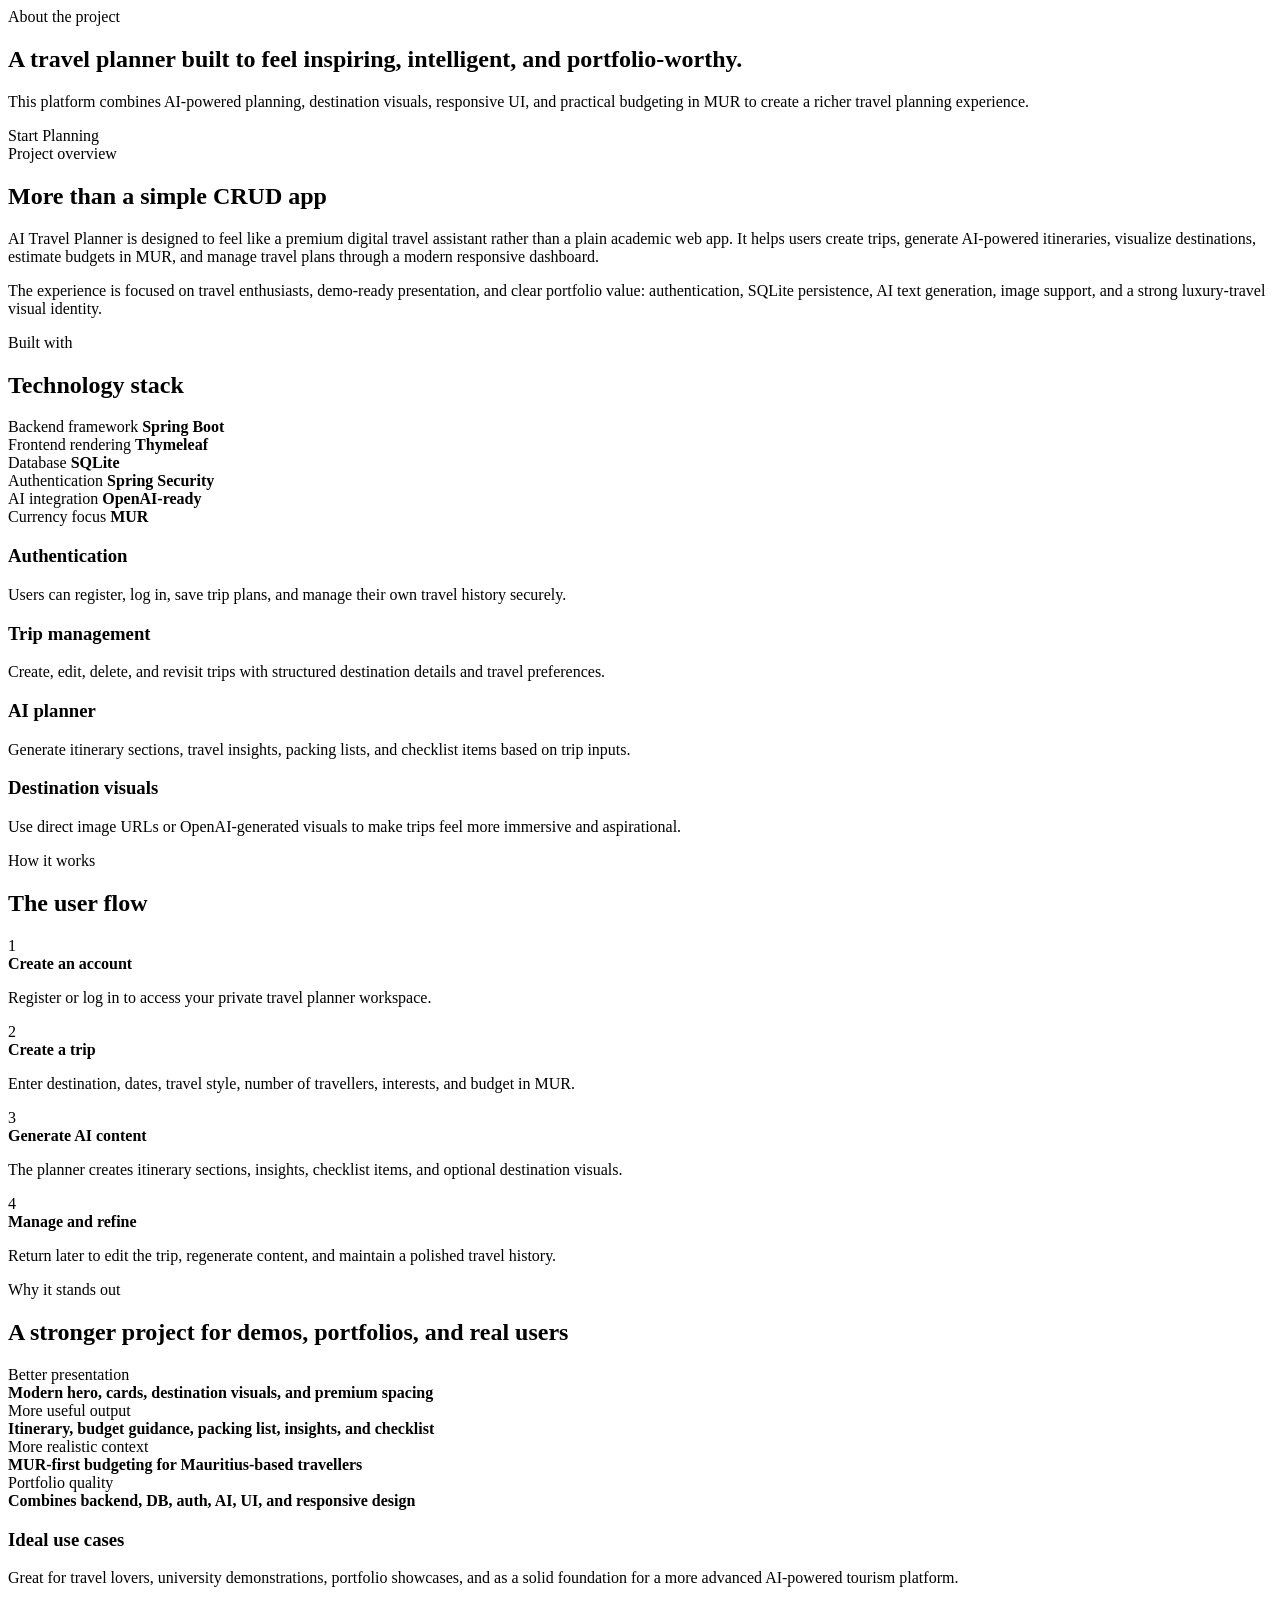
<file: src/main/resources/templates/about.html>
<!DOCTYPE html>
<html xmlns:th="http://www.thymeleaf.org"
      th:replace="~{fragments/layout :: layout('About', ~{::content})}">
<div th:fragment="content">

    <section class="page-top-shell">
        <div class="container-xl py-4 py-lg-5">
            <div class="page-top-panel">
                <div class="row align-items-center g-4">
                    <div class="col-lg-8">
                        <span class="hero-badge dark-badge">About the project</span>
                        <h1 class="page-title text-white mt-3">A travel planner built to feel inspiring, intelligent, and portfolio-worthy.</h1>
                        <p class="page-subtitle text-white-50">
                            This platform combines AI-powered planning, destination visuals, responsive UI,
                            and practical budgeting in MUR to create a richer travel planning experience.
                        </p>
                    </div>
                    <div class="col-lg-4 text-lg-end">
                        <a class="btn btn-gradient btn-lg" th:href="@{/register}">
                            <i class="bi bi-stars me-2"></i>Start Planning
                        </a>
                    </div>
                </div>
            </div>
        </div>
    </section>

    <section class="container-xl section-space pt-4">
        <div class="row g-4 align-items-stretch">
            <div class="col-lg-7">
                <div class="page-card wow-panel h-100">
                    <div class="section-kicker">Project overview</div>
                    <h2 class="mb-3">More than a simple CRUD app</h2>
                    <p class="text-secondary">
                        AI Travel Planner is designed to feel like a premium digital travel assistant rather than a plain academic web app.
                        It helps users create trips, generate AI-powered itineraries, visualize destinations, estimate budgets in MUR,
                        and manage travel plans through a modern responsive dashboard.
                    </p>
                    <p class="text-secondary mb-0">
                        The experience is focused on travel enthusiasts, demo-ready presentation, and clear portfolio value:
                        authentication, SQLite persistence, AI text generation, image support, and a strong luxury-travel visual identity.
                    </p>
                </div>
            </div>

            <div class="col-lg-5">
                <div class="page-card wow-panel h-100">
                    <div class="section-kicker">Built with</div>
                    <h2 class="mb-3">Technology stack</h2>

                    <div class="analytics-row">
                        <span>Backend framework</span>
                        <strong>Spring Boot</strong>
                    </div>
                    <div class="analytics-row">
                        <span>Frontend rendering</span>
                        <strong>Thymeleaf</strong>
                    </div>
                    <div class="analytics-row">
                        <span>Database</span>
                        <strong>SQLite</strong>
                    </div>
                    <div class="analytics-row">
                        <span>Authentication</span>
                        <strong>Spring Security</strong>
                    </div>
                    <div class="analytics-row">
                        <span>AI integration</span>
                        <strong>OpenAI-ready</strong>
                    </div>
                    <div class="analytics-row">
                        <span>Currency focus</span>
                        <strong>MUR</strong>
                    </div>
                </div>
            </div>
        </div>
    </section>

    <section class="container-xl pb-5">
        <div class="row g-4">
            <div class="col-md-6 col-xl-3">
                <div class="feature-card modern-feature h-100">
                    <h3>Authentication</h3>
                    <p>Users can register, log in, save trip plans, and manage their own travel history securely.</p>
                </div>
            </div>

            <div class="col-md-6 col-xl-3">
                <div class="feature-card modern-feature h-100">
                    <h3>Trip management</h3>
                    <p>Create, edit, delete, and revisit trips with structured destination details and travel preferences.</p>
                </div>
            </div>

            <div class="col-md-6 col-xl-3">
                <div class="feature-card modern-feature h-100">
                    <h3>AI planner</h3>
                    <p>Generate itinerary sections, travel insights, packing lists, and checklist items based on trip inputs.</p>
                </div>
            </div>

            <div class="col-md-6 col-xl-3">
                <div class="feature-card modern-feature h-100">
                    <h3>Destination visuals</h3>
                    <p>Use direct image URLs or OpenAI-generated visuals to make trips feel more immersive and aspirational.</p>
                </div>
            </div>
        </div>
    </section>

    <section class="container-xl pb-5">
        <div class="row g-4 align-items-stretch">
            <div class="col-lg-5">
                <div class="page-card wow-panel h-100 timeline-shell">
                    <div class="section-kicker">How it works</div>
                    <h2 class="mb-3">The user flow</h2>

                    <div class="timeline-step">
                        <div class="timeline-dot">1</div>
                        <div>
                            <strong>Create an account</strong>
                            <p>Register or log in to access your private travel planner workspace.</p>
                        </div>
                    </div>

                    <div class="timeline-step">
                        <div class="timeline-dot">2</div>
                        <div>
                            <strong>Create a trip</strong>
                            <p>Enter destination, dates, travel style, number of travellers, interests, and budget in MUR.</p>
                        </div>
                    </div>

                    <div class="timeline-step">
                        <div class="timeline-dot">3</div>
                        <div>
                            <strong>Generate AI content</strong>
                            <p>The planner creates itinerary sections, insights, checklist items, and optional destination visuals.</p>
                        </div>
                    </div>

                    <div class="timeline-step mb-0">
                        <div class="timeline-dot">4</div>
                        <div>
                            <strong>Manage and refine</strong>
                            <p>Return later to edit the trip, regenerate content, and maintain a polished travel history.</p>
                        </div>
                    </div>
                </div>
            </div>

            <div class="col-lg-7">
                <div class="page-card wow-panel h-100">
                    <div class="section-kicker">Why it stands out</div>
                    <h2 class="mb-3">A stronger project for demos, portfolios, and real users</h2>

                    <div class="row g-3">
                        <div class="col-md-6">
                            <div class="mini-info-card h-100">
                                <div class="mini-info-label">Better presentation</div>
                                <strong>Modern hero, cards, destination visuals, and premium spacing</strong>
                            </div>
                        </div>

                        <div class="col-md-6">
                            <div class="mini-info-card h-100">
                                <div class="mini-info-label">More useful output</div>
                                <strong>Itinerary, budget guidance, packing list, insights, and checklist</strong>
                            </div>
                        </div>

                        <div class="col-md-6">
                            <div class="mini-info-card h-100">
                                <div class="mini-info-label">More realistic context</div>
                                <strong>MUR-first budgeting for Mauritius-based travellers</strong>
                            </div>
                        </div>

                        <div class="col-md-6">
                            <div class="mini-info-card h-100">
                                <div class="mini-info-label">Portfolio quality</div>
                                <strong>Combines backend, DB, auth, AI, UI, and responsive design</strong>
                            </div>
                        </div>
                    </div>

                    <div class="feature-card modern-feature mt-4">
                        <h3>Ideal use cases</h3>
                        <p class="mb-0">
                            Great for travel lovers, university demonstrations, portfolio showcases, and as a solid foundation for a more advanced AI-powered tourism platform.
                        </p>
                    </div>
                </div>
            </div>
        </div>
    </section>

</div>
</html>
</file>
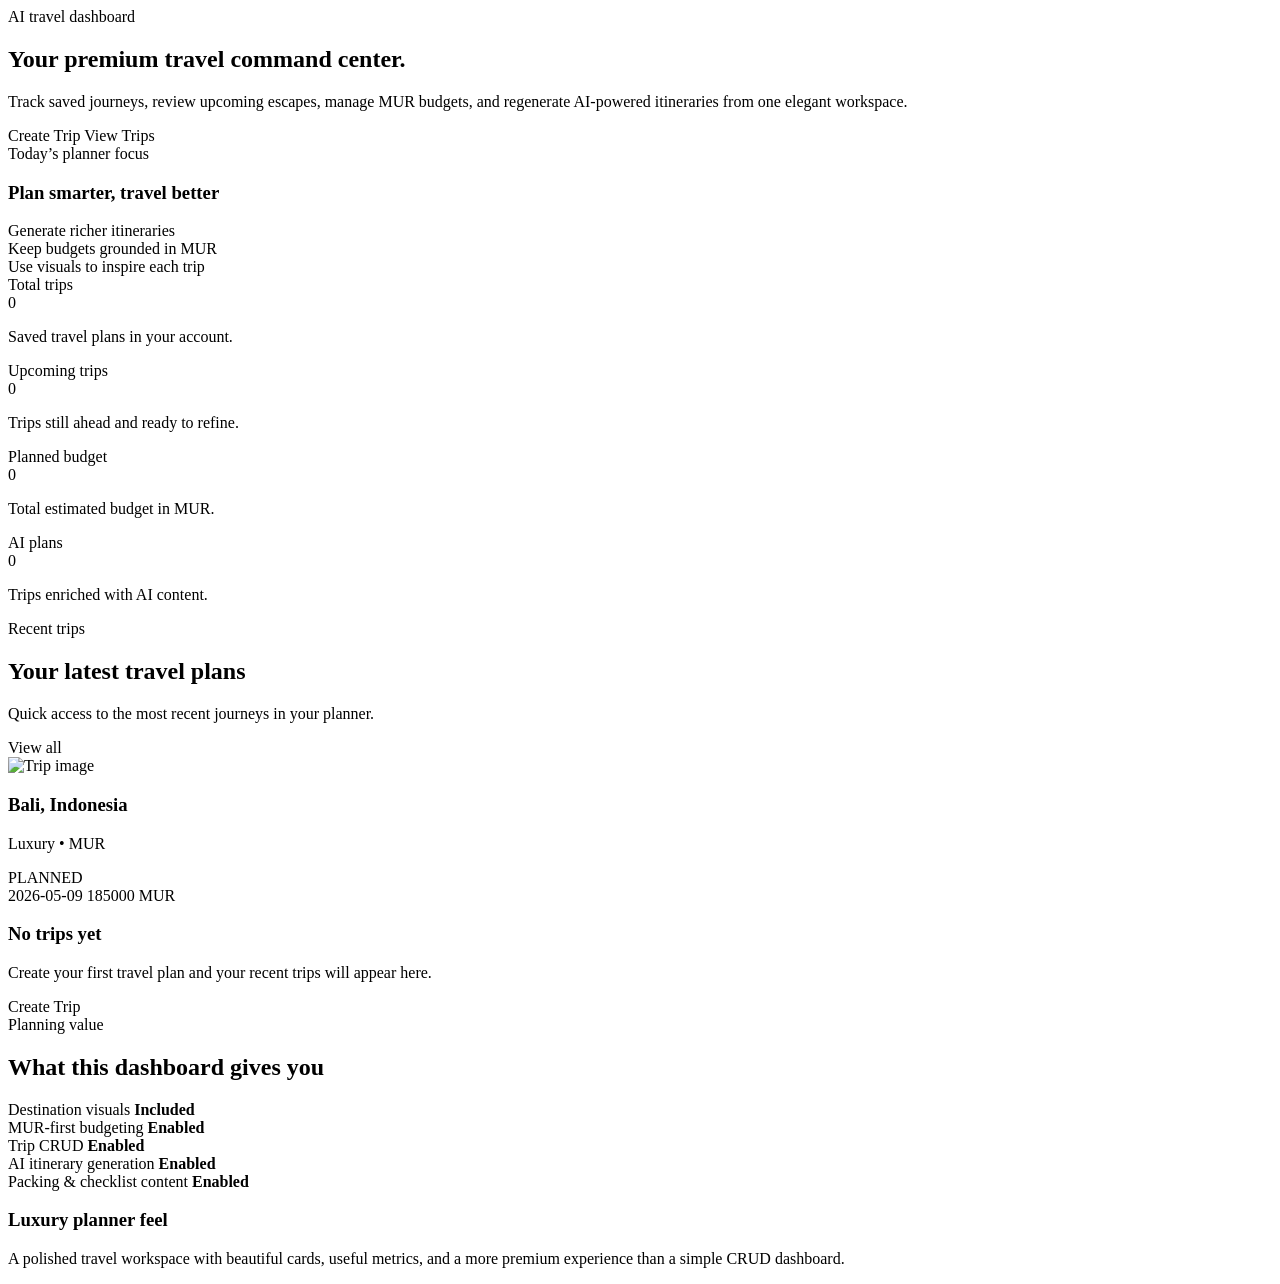
<file: src/main/resources/templates/dashboard.html>
<!DOCTYPE html>
<html xmlns:th="http://www.thymeleaf.org"
      th:replace="~{fragments/layout :: layout('Dashboard', ~{::content})}">
<div th:fragment="content">

    <section class="dashboard-hero-shell">
        <div class="container-xl py-4 py-lg-5">
            <div class="dashboard-hero">
                <div class="row align-items-center g-4">
                    <div class="col-lg-8">
                        <span class="hero-badge dark-badge">AI travel dashboard</span>
                        <h1 class="dashboard-title mt-3">
                            Your premium travel command center.
                        </h1>
                        <p class="dashboard-subtitle">
                            Track saved journeys, review upcoming escapes, manage MUR budgets,
                            and regenerate AI-powered itineraries from one elegant workspace.
                        </p>

                        <div class="dashboard-hero-actions">
                            <a class="btn btn-gradient btn-lg" th:href="@{/trips/new}">
                                <i class="bi bi-plus-circle me-2"></i>Create Trip
                            </a>
                            <a class="btn btn-outline-light btn-lg" th:href="@{/trips}">
                                <i class="bi bi-map me-2"></i>View Trips
                            </a>
                        </div>
                    </div>

                    <div class="col-lg-4">
                        <div class="dashboard-glass-card">
                            <div class="section-kicker text-info-emphasis">Today’s planner focus</div>
                            <h3 class="text-white mb-3">Plan smarter, travel better</h3>
                            <div class="dashboard-focus-list">
                                <div><i class="bi bi-stars"></i><span>Generate richer itineraries</span></div>
                                <div><i class="bi bi-wallet2"></i><span>Keep budgets grounded in MUR</span></div>
                                <div><i class="bi bi-image"></i><span>Use visuals to inspire each trip</span></div>
                            </div>
                        </div>
                    </div>
                </div>
            </div>
        </div>
    </section>

    <section class="container-xl dashboard-body">

        <div class="row g-4 mb-4">
            <div class="col-md-6 col-xl-3">
                <div class="dashboard-metric-card">
                    <div class="metric-icon blue"><i class="bi bi-map"></i></div>
                    <div class="metric-label">Total trips</div>
                    <div class="metric-value" th:text="${totalTrips != null ? totalTrips : 0}">0</div>
                    <p>Saved travel plans in your account.</p>
                </div>
            </div>

            <div class="col-md-6 col-xl-3">
                <div class="dashboard-metric-card">
                    <div class="metric-icon teal"><i class="bi bi-calendar2-week"></i></div>
                    <div class="metric-label">Upcoming trips</div>
                    <div class="metric-value" th:text="${upcomingTrips != null ? upcomingTrips : 0}">0</div>
                    <p>Trips still ahead and ready to refine.</p>
                </div>
            </div>

            <div class="col-md-6 col-xl-3">
                <div class="dashboard-metric-card">
                    <div class="metric-icon orange"><i class="bi bi-cash-stack"></i></div>
                    <div class="metric-label">Planned budget</div>
                    <div class="metric-value">
                        <span th:text="${totalBudget != null ? #numbers.formatDecimal(totalBudget, 1, 'COMMA', 0, 'POINT') : '0'}">0</span>
                    </div>
                    <p>Total estimated budget in MUR.</p>
                </div>
            </div>

            <div class="col-md-6 col-xl-3">
                <div class="dashboard-metric-card">
                    <div class="metric-icon purple"><i class="bi bi-stars"></i></div>
                    <div class="metric-label">AI plans</div>
                    <div class="metric-value" th:text="${generatedTrips != null ? generatedTrips : 0}">0</div>
                    <p>Trips enriched with AI content.</p>
                </div>
            </div>
        </div>

        <div class="row g-4 align-items-stretch">
            <div class="col-xl-8">
                <div class="dashboard-panel h-100">
                    <div class="dashboard-panel-header">
                        <div>
                            <span class="section-kicker">Recent trips</span>
                            <h2>Your latest travel plans</h2>
                            <p>Quick access to the most recent journeys in your planner.</p>
                        </div>
                        <a class="btn btn-outline-dark btn-sm" th:href="@{/trips}">
                            View all
                        </a>
                    </div>

                    <div class="dashboard-trip-grid" th:if="${recentTrips != null and !#lists.isEmpty(recentTrips)}">
                        <a class="dashboard-trip-card"
                           th:each="trip : ${recentTrips}"
                           th:href="@{/trips/{id}(id=${trip.id})}">

                            <img th:src="${trip.itinerary != null and trip.itinerary.generatedImageUrl != null and !#strings.isEmpty(trip.itinerary.generatedImageUrl)}
                                          ? ${trip.itinerary.generatedImageUrl}
                                          : 'https://images.unsplash.com/photo-1507525428034-b723cf961d3e?auto=format&fit=crop&w=900&q=80'"
                                 alt="Trip image">

                            <div class="dashboard-trip-card-body">
                                <div class="d-flex justify-content-between align-items-start gap-3">
                                    <div>
                                        <h3 th:text="${trip.destination}">Bali, Indonesia</h3>
                                        <p>
                                            <span th:text="${trip.travelStyle}">Luxury</span>
                                            <span> • </span>
                                            <span th:text="${trip.currency}">MUR</span>
                                        </p>
                                    </div>
                                    <span class="soft-badge" th:text="${trip.status}">PLANNED</span>
                                </div>

                                <div class="dashboard-trip-meta">
                                    <span><i class="bi bi-calendar-event me-1"></i><span th:text="${trip.startDate}">2026-05-09</span></span>
                                    <span><i class="bi bi-cash-stack me-1"></i><span th:text="${#numbers.formatDecimal(trip.budget, 1, 'COMMA', 0, 'POINT')}">185000</span> MUR</span>
                                </div>
                            </div>
                        </a>
                    </div>

                    <div th:if="${recentTrips == null or #lists.isEmpty(recentTrips)}" class="dashboard-empty-state">
                        <div class="empty-state-icon mb-3">
                            <i class="bi bi-map"></i>
                        </div>
                        <h3>No trips yet</h3>
                        <p>Create your first travel plan and your recent trips will appear here.</p>
                        <a class="btn btn-gradient" th:href="@{/trips/new}">
                            <i class="bi bi-plus-circle me-2"></i>Create Trip
                        </a>
                    </div>
                </div>
            </div>

            <div class="col-xl-4">
                <div class="dashboard-panel h-100">
                    <span class="section-kicker">Planning value</span>
                    <h2 class="mb-3">What this dashboard gives you</h2>

                    <div class="dashboard-value-list">
                        <div>
                            <span>Destination visuals</span>
                            <strong>Included</strong>
                        </div>
                        <div>
                            <span>MUR-first budgeting</span>
                            <strong>Enabled</strong>
                        </div>
                        <div>
                            <span>Trip CRUD</span>
                            <strong>Enabled</strong>
                        </div>
                        <div>
                            <span>AI itinerary generation</span>
                            <strong>Enabled</strong>
                        </div>
                        <div>
                            <span>Packing & checklist content</span>
                            <strong>Enabled</strong>
                        </div>
                    </div>

                    <div class="dashboard-highlight-box mt-4">
                        <i class="bi bi-gem"></i>
                        <h3>Luxury planner feel</h3>
                        <p>
                            A polished travel workspace with beautiful cards, useful metrics,
                            and a more premium experience than a simple CRUD dashboard.
                        </p>
                    </div>
                </div>
            </div>
        </div>

    </section>

</div>
</html>
</file>
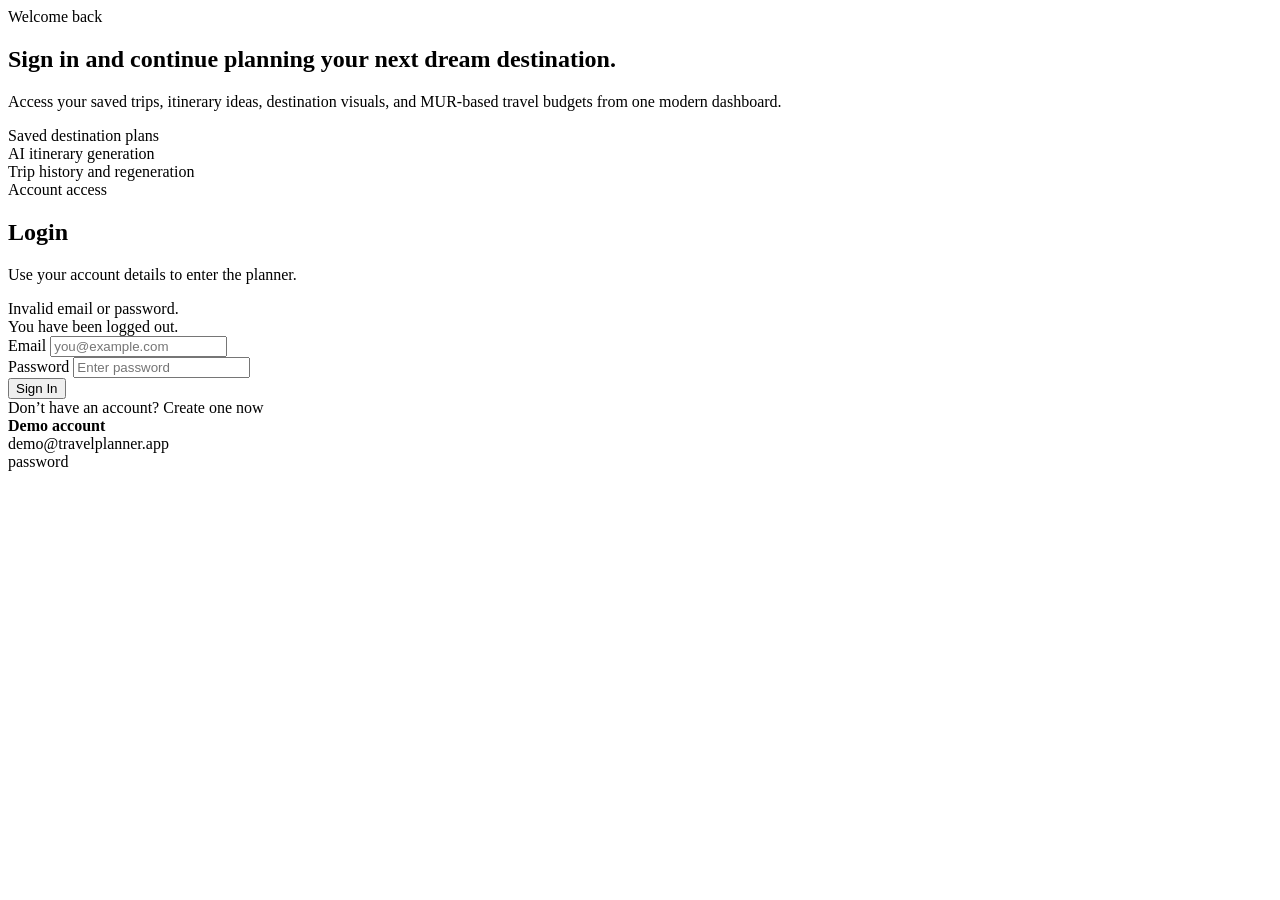
<file: src/main/resources/templates/login.html>
<!DOCTYPE html>
<html xmlns:th="http://www.thymeleaf.org"
      th:replace="~{fragments/layout :: layout('Login', ~{::content})}">
<div th:fragment="content">

    <section class="auth-shell">
        <div class="container-xl py-5">
            <div class="row justify-content-center align-items-center min-vh-75">
                <div class="col-lg-10">
                    <div class="auth-card-wrap">
                        <div class="row g-0 overflow-hidden auth-card">
                            <div class="col-lg-6 auth-side auth-side-visual">
                                <div class="auth-side-content">
                                    <span class="hero-badge">Welcome back</span>
                                    <h1 class="auth-title mt-3">Sign in and continue planning your next dream destination.</h1>
                                    <p class="auth-copy">
                                        Access your saved trips, itinerary ideas, destination visuals, and MUR-based travel budgets from one modern dashboard.
                                    </p>

                                    <div class="auth-highlight-list">
                                        <div><i class="bi bi-check2-circle"></i><span>Saved destination plans</span></div>
                                        <div><i class="bi bi-check2-circle"></i><span>AI itinerary generation</span></div>
                                        <div><i class="bi bi-check2-circle"></i><span>Trip history and regeneration</span></div>
                                    </div>
                                </div>
                            </div>

                            <div class="col-lg-6 auth-side auth-side-form">
                                <div class="auth-form-shell">
                                    <div class="section-kicker">Account access</div>
                                    <h2 class="mb-2">Login</h2>
                                    <p class="text-secondary mb-4">Use your account details to enter the planner.</p>

                                    <div th:if="${param.error}" class="alert alert-danger rounded-4">
                                        Invalid email or password.
                                    </div>

                                    <div th:if="${param.logout}" class="alert alert-success rounded-4">
                                        You have been logged out.
                                    </div>

                                    <form method="post" th:action="@{/login}" class="row g-3">
                                        <div class="col-12">
                                            <label class="form-label">Email</label>
                                            <input type="email" name="username" class="form-control form-control-modern" placeholder="you@example.com" required>
                                        </div>

                                        <div class="col-12">
                                            <label class="form-label">Password</label>
                                            <input type="password" name="password" class="form-control form-control-modern" placeholder="Enter password" required>
                                        </div>

                                        <div class="col-12">
                                            <button type="submit" class="btn btn-gradient btn-lg w-100">
                                                <i class="bi bi-box-arrow-in-right me-2"></i>Sign In
                                            </button>
                                        </div>
                                    </form>

                                    <div class="auth-footer-note mt-4">
                                        Don’t have an account?
                                        <a th:href="@{/register}">Create one now</a>
                                    </div>

                                    <div class="demo-box mt-4">
                                        <strong>Demo account</strong>
                                        <div>demo@travelplanner.app</div>
                                        <div>password</div>
                                    </div>
                                </div>
                            </div>
                        </div>
                    </div>
                </div>
            </div>
        </div>
    </section>

</div>
</html>
</file>
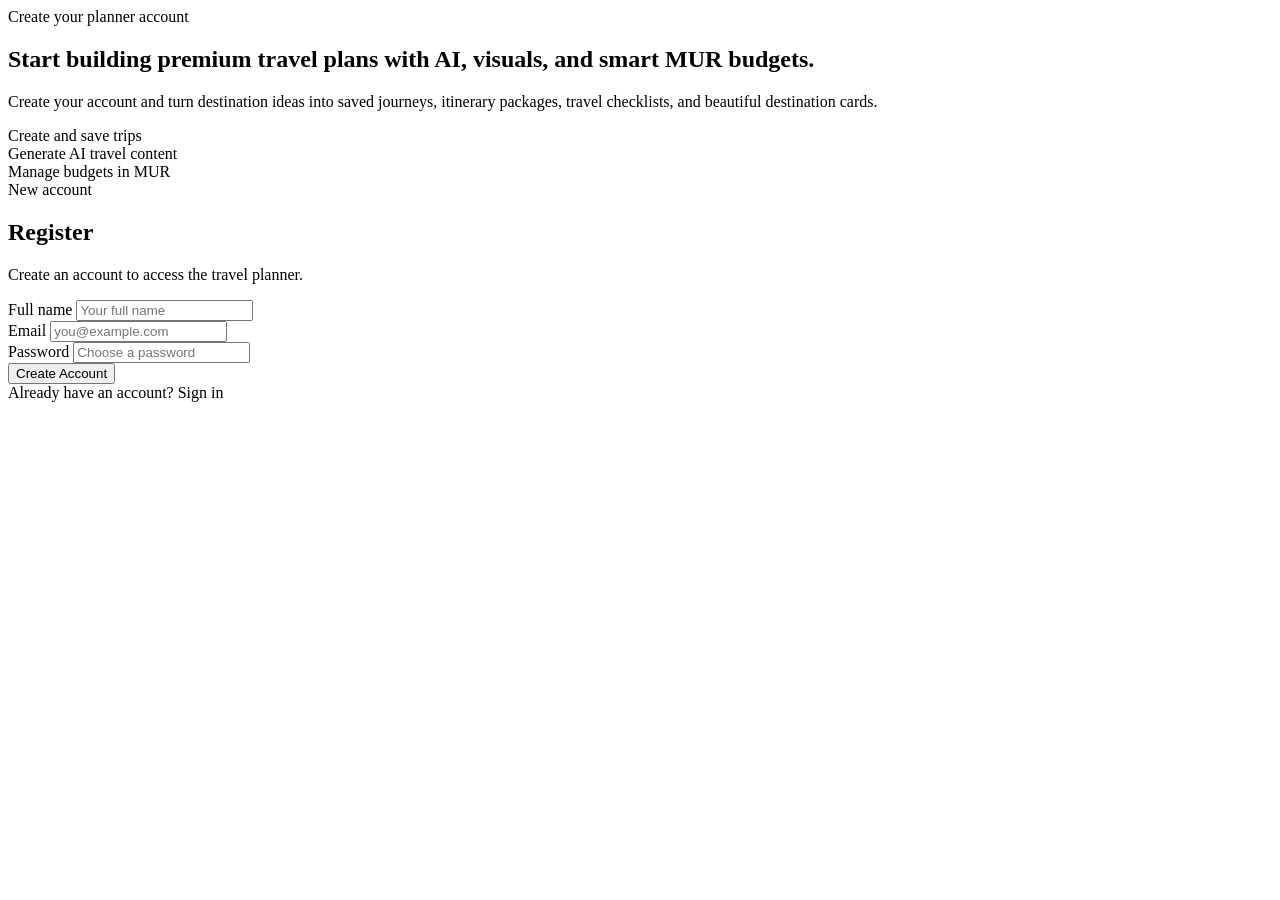
<file: src/main/resources/templates/register.html>
<!DOCTYPE html>
<html xmlns:th="http://www.thymeleaf.org"
      th:replace="~{fragments/layout :: layout('Register', ~{::content})}">
<div th:fragment="content">

    <section class="auth-shell">
        <div class="container-xl py-5">
            <div class="row justify-content-center align-items-center min-vh-75">
                <div class="col-lg-10">
                    <div class="auth-card-wrap">
                        <div class="row g-0 overflow-hidden auth-card">
                            <div class="col-lg-6 auth-side auth-side-visual register-visual">
                                <div class="auth-side-content">
                                    <span class="hero-badge">Create your planner account</span>
                                    <h1 class="auth-title mt-3">Start building premium travel plans with AI, visuals, and smart MUR budgets.</h1>
                                    <p class="auth-copy">
                                        Create your account and turn destination ideas into saved journeys, itinerary packages,
                                        travel checklists, and beautiful destination cards.
                                    </p>

                                    <div class="auth-highlight-list">
                                        <div><i class="bi bi-check2-circle"></i><span>Create and save trips</span></div>
                                        <div><i class="bi bi-check2-circle"></i><span>Generate AI travel content</span></div>
                                        <div><i class="bi bi-check2-circle"></i><span>Manage budgets in MUR</span></div>
                                    </div>
                                </div>
                            </div>

                            <div class="col-lg-6 auth-side auth-side-form">
                                <div class="auth-form-shell">
                                    <div class="section-kicker">New account</div>
                                    <h2 class="mb-2">Register</h2>
                                    <p class="text-secondary mb-4">Create an account to access the travel planner.</p>

                                    <form method="post" th:action="@{/register}" th:object="${registerRequest}" class="row g-3">
                                        <div class="col-12">
                                            <label class="form-label">Full name</label>
                                            <input type="text" class="form-control form-control-modern" th:field="*{fullName}" placeholder="Your full name">
                                            <div class="text-danger small mt-1" th:if="${#fields.hasErrors('fullName')}" th:errors="*{fullName}"></div>
                                        </div>

                                        <div class="col-12">
                                            <label class="form-label">Email</label>
                                            <input type="email" class="form-control form-control-modern" th:field="*{email}" placeholder="you@example.com">
                                            <div class="text-danger small mt-1" th:if="${#fields.hasErrors('email')}" th:errors="*{email}"></div>
                                        </div>

                                        <div class="col-12">
                                            <label class="form-label">Password</label>
                                            <input type="password" class="form-control form-control-modern" th:field="*{password}" placeholder="Choose a password">
                                            <div class="text-danger small mt-1" th:if="${#fields.hasErrors('password')}" th:errors="*{password}"></div>
                                        </div>

                                        <div class="col-12">
                                            <button type="submit" class="btn btn-gradient btn-lg w-100">
                                                <i class="bi bi-person-plus me-2"></i>Create Account
                                            </button>
                                        </div>
                                    </form>

                                    <div class="auth-footer-note mt-4">
                                        Already have an account?
                                        <a th:href="@{/login}">Sign in</a>
                                    </div>
                                </div>
                            </div>
                        </div>
                    </div>
                </div>
            </div>
        </div>
    </section>

</div>
</html>
</file>
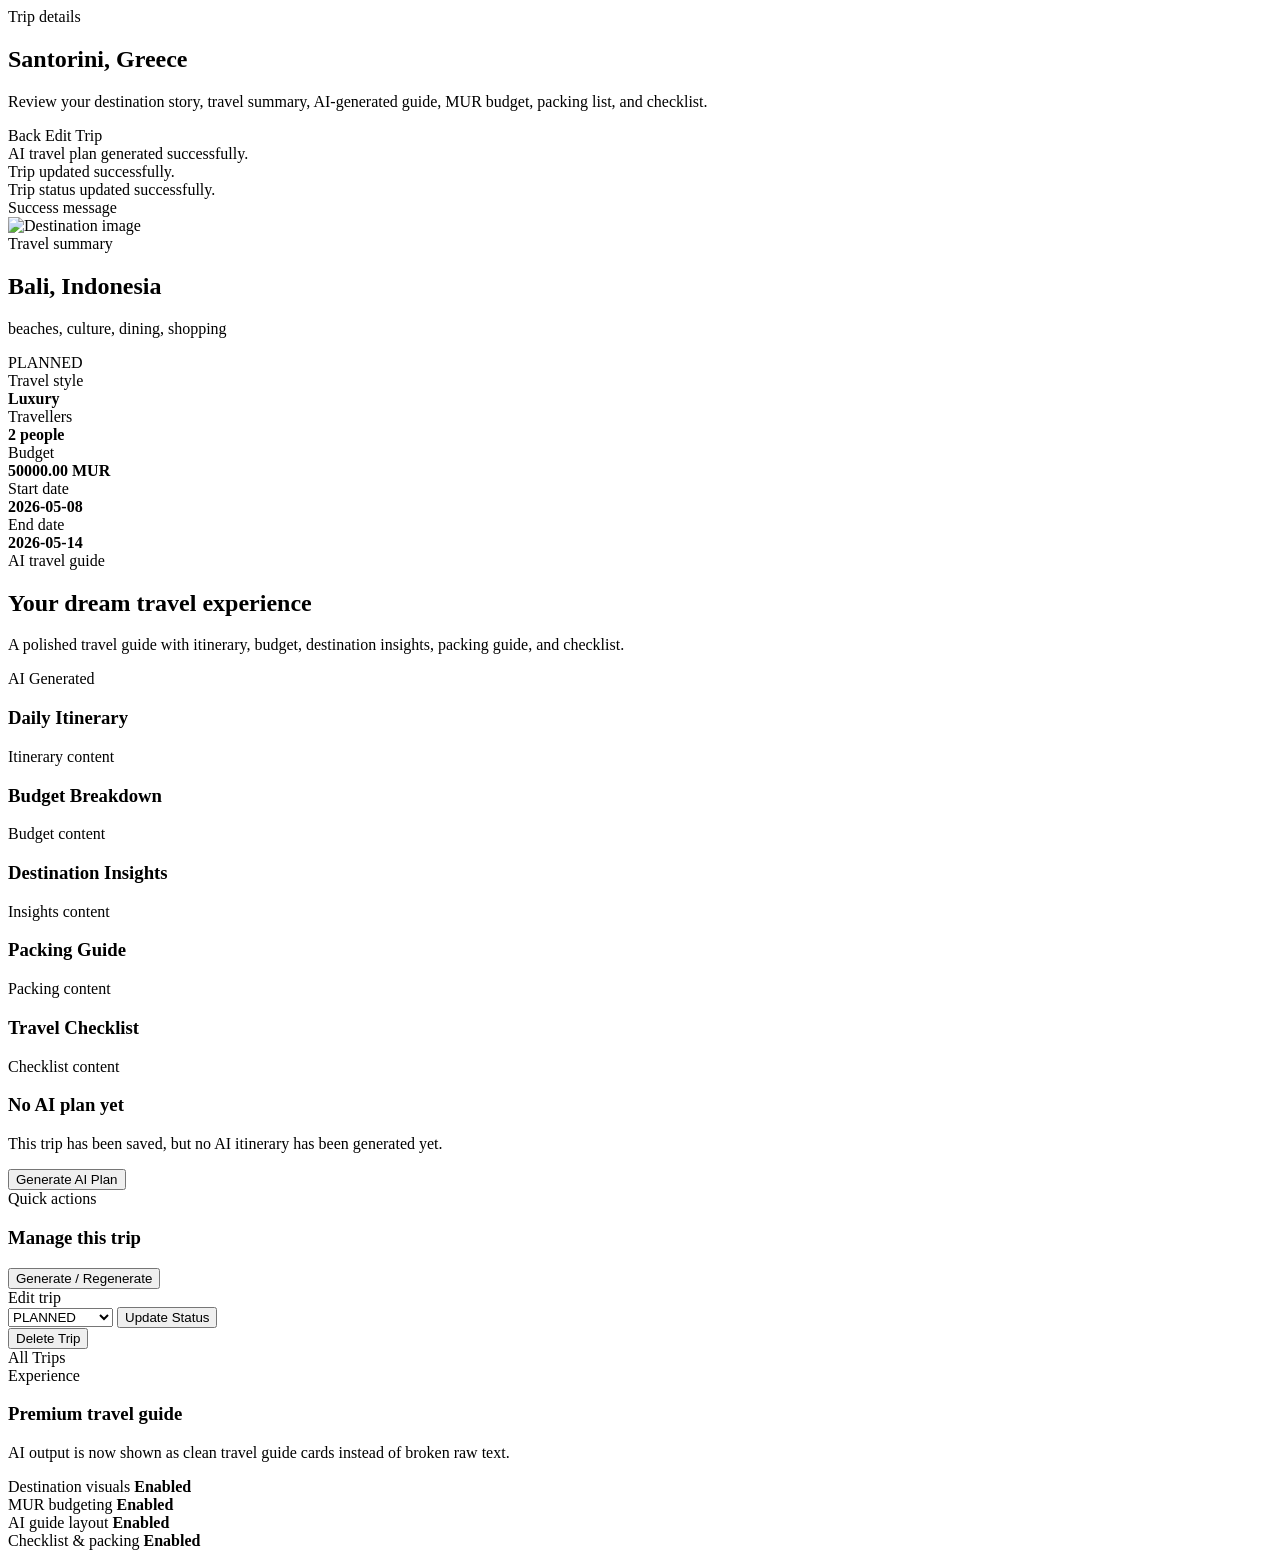
<file: src/main/resources/templates/trip-details.html>
<!DOCTYPE html>
<html xmlns:th="http://www.thymeleaf.org"
      th:replace="~{fragments/layout :: layout('Trip Details', ~{::content})}">
<div th:fragment="content">

    <section class="page-top-shell">
        <div class="container-xl py-4 py-lg-5">
            <div class="page-top-panel">
                <div class="row align-items-center g-4">
                    <div class="col-lg-8">
                        <span class="hero-badge dark-badge">Trip details</span>
                        <h1 class="page-title text-white mt-3"
                            th:text="${trip.destination}">Santorini, Greece</h1>
                        <p class="page-subtitle text-white-50">
                            Review your destination story, travel summary, AI-generated guide,
                            MUR budget, packing list, and checklist.
                        </p>
                    </div>

                    <div class="col-lg-4 text-lg-end">
                        <a class="btn btn-outline-light btn-lg me-2" th:href="@{/trips}">
                            <i class="bi bi-arrow-left me-2"></i>Back
                        </a>
                        <a class="btn btn-gradient btn-lg" th:href="@{/trips/{id}/edit(id=${trip.id})}">
                            <i class="bi bi-pencil-square me-2"></i>Edit Trip
                        </a>
                    </div>
                </div>
            </div>
        </div>
    </section>

    <section class="container-xl section-space pt-4">

        <div class="mb-4">
            <div th:if="${param.generated}" class="alert alert-success alert-modern" role="alert">
                <i class="bi bi-stars me-2"></i>
                AI travel plan generated successfully.
            </div>

            <div th:if="${param.updated}" class="alert alert-success alert-modern" role="alert">
                <i class="bi bi-check2-circle me-2"></i>
                Trip updated successfully.
            </div>

            <div th:if="${param.statusUpdated}" class="alert alert-success alert-modern" role="alert">
                <i class="bi bi-check2-circle me-2"></i>
                Trip status updated successfully.
            </div>

            <div th:if="${successMessage}" class="alert alert-success alert-modern" role="alert">
                <i class="bi bi-check2-circle me-2"></i>
                <span th:text="${successMessage}">Success message</span>
            </div>
        </div>

        <div class="row g-4">

            <div class="col-lg-8">

                <div class="page-card wow-panel mb-4">
                    <img class="detail-hero-image mb-4"
                         th:src="${trip.itinerary != null and trip.itinerary.generatedImageUrl != null and !#strings.isEmpty(trip.itinerary.generatedImageUrl)}
                                  ? ${trip.itinerary.generatedImageUrl}
                                  : 'https://images.unsplash.com/photo-1507525428034-b723cf961d3e?auto=format&fit=crop&w=1400&q=80'"
                         alt="Destination image">

                    <div class="d-flex flex-wrap justify-content-between align-items-start gap-3 mb-3">
                        <div>
                            <span class="section-kicker">Travel summary</span>
                            <h2 class="mb-1" th:text="${trip.destination}">Bali, Indonesia</h2>
                            <p class="text-secondary mb-0"
                               th:text="${trip.interests != null and !#strings.isEmpty(trip.interests) ? trip.interests : 'Curated destination experiences'}">
                                beaches, culture, dining, shopping
                            </p>
                        </div>

                        <span class="soft-badge" th:text="${trip.status}">PLANNED</span>
                    </div>

                    <div class="row g-3">
                        <div class="col-md-4">
                            <div class="mini-info-card">
                                <div class="mini-info-label">Travel style</div>
                                <strong th:text="${trip.travelStyle}">Luxury</strong>
                            </div>
                        </div>

                        <div class="col-md-4">
                            <div class="mini-info-card">
                                <div class="mini-info-label">Travellers</div>
                                <strong><span th:text="${trip.travelers}">2</span> people</strong>
                            </div>
                        </div>

                        <div class="col-md-4">
                            <div class="mini-info-card">
                                <div class="mini-info-label">Budget</div>
                                <strong>
                                    <span th:text="${#numbers.formatDecimal(trip.budget, 1, 'COMMA', 2, 'POINT')}">50000.00</span>
                                    <span th:text="${trip.currency}">MUR</span>
                                </strong>
                            </div>
                        </div>
                    </div>

                    <div class="row g-3 mt-1">
                        <div class="col-md-6">
                            <div class="mini-info-card">
                                <div class="mini-info-label">Start date</div>
                                <strong th:text="${trip.startDate}">2026-05-08</strong>
                            </div>
                        </div>

                        <div class="col-md-6">
                            <div class="mini-info-card">
                                <div class="mini-info-label">End date</div>
                                <strong th:text="${trip.endDate}">2026-05-14</strong>
                            </div>
                        </div>
                    </div>
                </div>

                <div class="page-card wow-panel mb-4" th:if="${trip.itinerary != null}">
                    <div class="ai-result-header">
                        <div>
                            <span class="section-kicker">AI travel guide</span>
                            <h2 th:text="${trip.itinerary.headline != null ? trip.itinerary.headline : 'Your dream travel experience'}">
                                Your dream travel experience
                            </h2>
                            <p>
                                A polished travel guide with itinerary, budget, destination insights,
                                packing guide, and checklist.
                            </p>
                        </div>

                        <span class="ai-pill">
                            <i class="bi bi-stars"></i>
                            AI Generated
                        </span>
                    </div>

                    <div class="ai-timeline-card">
                        <div class="ai-section-title">
                            <i class="bi bi-map"></i>
                            <h3>Daily Itinerary</h3>
                        </div>

                        <div class="clean-ai-box"
                             th:utext="${#strings.replace(#strings.replace(#strings.replace(trip.itinerary.itineraryText, '**', ''), '*', '• '), '\n', '<br/>')}">
                            Itinerary content
                        </div>
                    </div>

                    <div class="ai-grid-sections mt-4">
                        <div class="ai-section-card">
                            <div class="ai-section-title">
                                <i class="bi bi-cash-coin"></i>
                                <h3>Budget Breakdown</h3>
                            </div>
                            <div class="clean-ai-box"
                                 th:utext="${#strings.replace(#strings.replace(#strings.replace(trip.itinerary.budgetText, '**', ''), '*', '• '), '\n', '<br/>')}">
                                Budget content
                            </div>
                        </div>

                        <div class="ai-section-card">
                            <div class="ai-section-title">
                                <i class="bi bi-compass"></i>
                                <h3>Destination Insights</h3>
                            </div>
                            <div class="clean-ai-box"
                                 th:utext="${#strings.replace(#strings.replace(#strings.replace(trip.itinerary.insightsText, '**', ''), '*', '• '), '\n', '<br/>')}">
                                Insights content
                            </div>
                        </div>

                        <div class="ai-section-card">
                            <div class="ai-section-title">
                                <i class="bi bi-suitcase-lg"></i>
                                <h3>Packing Guide</h3>
                            </div>
                            <div class="clean-ai-box"
                                 th:utext="${#strings.replace(#strings.replace(#strings.replace(trip.itinerary.packingListText, '**', ''), '*', '• '), '\n', '<br/>')}">
                                Packing content
                            </div>
                        </div>

                        <div class="ai-section-card">
                            <div class="ai-section-title">
                                <i class="bi bi-check2-square"></i>
                                <h3>Travel Checklist</h3>
                            </div>
                            <div class="clean-ai-box"
                                 th:utext="${#strings.replace(#strings.replace(#strings.replace(trip.itinerary.checklistText, '**', ''), '*', '• '), '\n', '<br/>')}">
                                Checklist content
                            </div>
                        </div>
                    </div>
                </div>

                <div class="page-card wow-panel" th:if="${trip.itinerary == null}">
                    <div class="text-center py-4">
                        <div class="empty-state-icon mb-3">
                            <i class="bi bi-stars"></i>
                        </div>
                        <h3>No AI plan yet</h3>
                        <p class="text-secondary">
                            This trip has been saved, but no AI itinerary has been generated yet.
                        </p>

                        <form th:action="@{/trips/{id}/generate(id=${trip.id})}" method="post" class="d-inline">
                            <input type="hidden" th:name="${_csrf.parameterName}" th:value="${_csrf.token}">
                            <button type="submit" class="btn btn-gradient">
                                <i class="bi bi-stars me-2"></i>Generate AI Plan
                            </button>
                        </form>
                    </div>
                </div>

            </div>

            <div class="col-lg-4">
                <div class="page-card wow-panel sticky-panel mb-4">
                    <div class="section-kicker">Quick actions</div>
                    <h3 class="mb-3">Manage this trip</h3>

                    <div class="d-grid gap-2">
                        <form th:action="@{/trips/{id}/generate(id=${trip.id})}" method="post">
                            <input type="hidden" th:name="${_csrf.parameterName}" th:value="${_csrf.token}">
                            <button type="submit" class="btn btn-gradient w-100">
                                <i class="bi bi-stars me-2"></i>Generate / Regenerate
                            </button>
                        </form>

                        <a th:href="@{/trips/{id}/edit(id=${trip.id})}" class="btn btn-outline-dark w-100">
                            <i class="bi bi-pencil-square me-2"></i>Edit trip
                        </a>

                        <form th:action="@{/trips/{id}/status(id=${trip.id})}" method="post" class="d-grid gap-2">
                            <input type="hidden" th:name="${_csrf.parameterName}" th:value="${_csrf.token}">
                            <select name="status" class="form-select form-control-modern">
                                <option value="PLANNED" th:selected="${trip.status == 'PLANNED'}">PLANNED</option>
                                <option value="UPCOMING" th:selected="${trip.status == 'UPCOMING'}">UPCOMING</option>
                                <option value="COMPLETED" th:selected="${trip.status == 'COMPLETED'}">COMPLETED</option>
                                <option value="CANCELLED" th:selected="${trip.status == 'CANCELLED'}">CANCELLED</option>
                            </select>
                            <button type="submit" class="btn btn-outline-primary w-100">
                                <i class="bi bi-arrow-repeat me-2"></i>Update Status
                            </button>
                        </form>

                        <form th:action="@{/trips/{id}/delete(id=${trip.id})}" method="post"
                              onsubmit="return confirm('Are you sure you want to delete this trip?');">
                            <input type="hidden" th:name="${_csrf.parameterName}" th:value="${_csrf.token}">
                            <button type="submit" class="btn btn-outline-danger w-100">
                                <i class="bi bi-trash me-2"></i>Delete Trip
                            </button>
                        </form>

                        <a th:href="@{/trips}" class="btn btn-outline-secondary w-100">
                            <i class="bi bi-grid me-2"></i>All Trips
                        </a>
                    </div>
                </div>

                <div class="page-card wow-panel">
                    <div class="section-kicker">Experience</div>
                    <h3 class="mb-3">Premium travel guide</h3>
                    <p class="text-secondary mb-3">
                        AI output is now shown as clean travel guide cards instead of broken raw text.
                    </p>

                    <div class="analytics-row">
                        <span>Destination visuals</span>
                        <strong>Enabled</strong>
                    </div>
                    <div class="analytics-row">
                        <span>MUR budgeting</span>
                        <strong>Enabled</strong>
                    </div>
                    <div class="analytics-row">
                        <span>AI guide layout</span>
                        <strong>Enabled</strong>
                    </div>
                    <div class="analytics-row">
                        <span>Checklist & packing</span>
                        <strong>Enabled</strong>
                    </div>
                </div>
            </div>

        </div>
    </section>

</div>
</html>
</file>
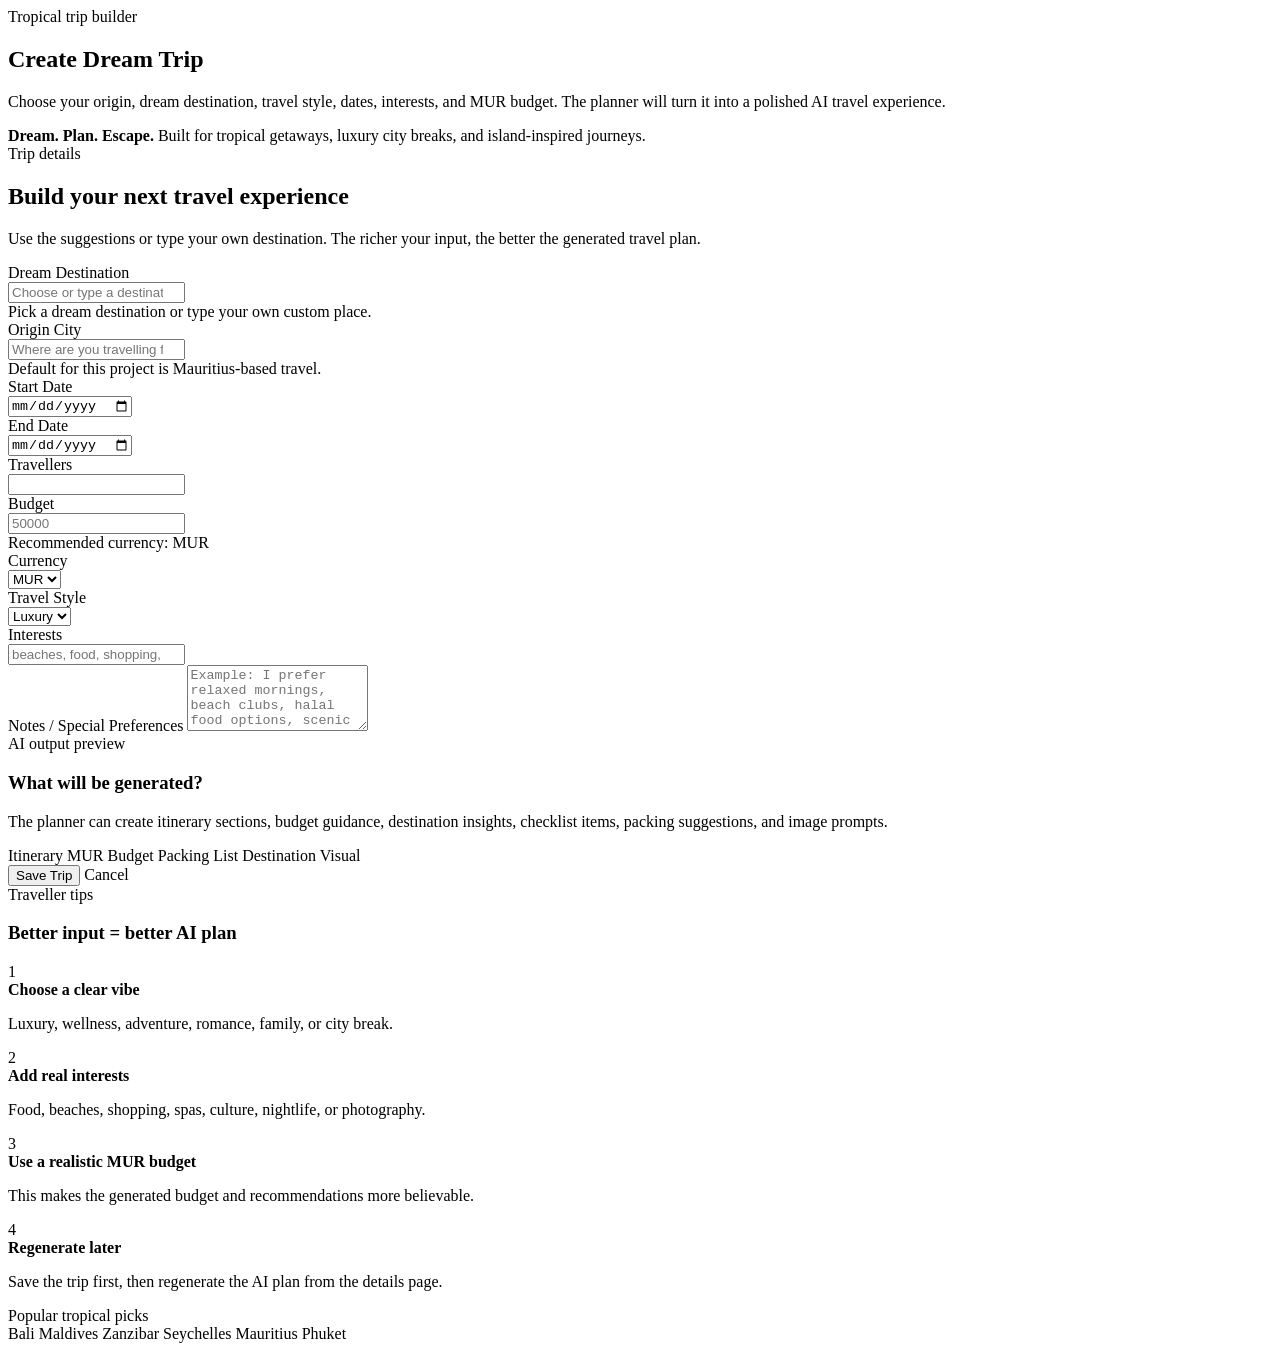
<file: src/main/resources/templates/trip-form.html>
<!DOCTYPE html>
<html xmlns:th="http://www.thymeleaf.org"
      th:replace="~{fragments/layout :: layout(${pageTitle}, ~{::content})}">
<div th:fragment="content">

    <section class="page-top-shell">
        <div class="container-xl py-4 py-lg-5">
            <div class="page-top-panel trip-form-hero-panel">
                <div class="row align-items-center g-4">
                    <div class="col-lg-8">
                        <span class="hero-badge dark-badge">Tropical trip builder</span>
                        <h1 class="page-title text-white mt-3" th:text="${pageTitle}">Create Dream Trip</h1>
                        <p class="page-subtitle text-white-50">
                            Choose your origin, dream destination, travel style, dates, interests, and MUR budget.
                            The planner will turn it into a polished AI travel experience.
                        </p>
                    </div>

                    <div class="col-lg-4">
                        <div class="trip-form-mini-card">
                            <i class="bi bi-sunrise"></i>
                            <strong>Dream. Plan. Escape.</strong>
                            <span>Built for tropical getaways, luxury city breaks, and island-inspired journeys.</span>
                        </div>
                    </div>
                </div>
            </div>
        </div>
    </section>

    <section class="container-xl section-space pt-4">
        <div class="row g-4">
            <div class="col-lg-8">
                <div class="page-card wow-panel">
                    <span class="section-kicker">Trip details</span>
                    <h2 class="mb-3">Build your next travel experience</h2>
                    <p class="text-secondary mb-4">
                        Use the suggestions or type your own destination. The richer your input, the better the generated travel plan.
                    </p>

                    <form method="post"
                          th:action="${formAction}"
                          th:object="${tripRequest}"
                          class="row g-4">

                        <input type="hidden" th:name="${_csrf.parameterName}" th:value="${_csrf.token}">

                        <div class="col-md-7">
                            <label class="form-label">Dream Destination</label>
                            <div class="input-icon-wrap">
                                <i class="bi bi-geo-alt"></i>
                                <input type="text"
                                       class="form-control form-control-modern input-with-icon"
                                       th:field="*{destination}"
                                       list="destinationSuggestions"
                                       placeholder="Choose or type a destination">
                            </div>

                            <datalist id="destinationSuggestions">
                                <option value="Bali, Indonesia">
                                <option value="Santorini, Greece">
                                <option value="Zanzibar, Tanzania">
                                <option value="Maldives">
                                <option value="Dubai, UAE">
                                <option value="Paris, France">
                                <option value="Tokyo, Japan">
                                <option value="Cape Town, South Africa">
                                <option value="Mauritius North Coast Escape">
                                <option value="Swiss Alps, Switzerland">
                                <option value="Rome, Italy">
                                <option value="New York, USA">
                                <option value="Phuket, Thailand">
                                <option value="Seychelles">
                                <option value="Reunion Island">
                                <option value="Singapore">
                                <option value="Istanbul, Turkey">
                                <option value="Doha, Qatar">
                                <option value="Barcelona, Spain">
                                <option value="London, United Kingdom">
                            </datalist>

                            <div class="travel-form-hint">
                                Pick a dream destination or type your own custom place.
                            </div>

                            <div class="text-danger small mt-1"
                                 th:if="${#fields.hasErrors('destination')}"
                                 th:errors="*{destination}"></div>
                        </div>

                        <div class="col-md-5">
                            <label class="form-label">Origin City</label>
                            <div class="input-icon-wrap">
                                <i class="bi bi-airplane-engines"></i>
                                <input type="text"
                                       class="form-control form-control-modern input-with-icon"
                                       th:field="*{originCity}"
                                       list="originSuggestions"
                                       placeholder="Where are you travelling from?">
                            </div>

                            <datalist id="originSuggestions">
                                <option value="Mauritius">
                                <option value="Curepipe">
                                <option value="Port Louis">
                                <option value="Quatre Bornes">
                                <option value="Vacoas">
                                <option value="Rose Hill">
                                <option value="Flic en Flac">
                                <option value="Grand Baie">
                                <option value="Mahébourg">
                                <option value="Dubai, UAE">
                                <option value="Paris, France">
                                <option value="London, United Kingdom">
                                <option value="Mumbai, India">
                                <option value="Johannesburg, South Africa">
                                <option value="Singapore">
                            </datalist>

                            <div class="travel-form-hint">
                                Default for this project is Mauritius-based travel.
                            </div>
                        </div>

                        <div class="col-md-6">
                            <label class="form-label">Start Date</label>
                            <div class="input-icon-wrap">
                                <i class="bi bi-calendar-event"></i>
                                <input type="date"
                                       class="form-control form-control-modern input-with-icon"
                                       th:field="*{startDate}">
                            </div>
                            <div class="text-danger small mt-1"
                                 th:if="${#fields.hasErrors('startDate')}"
                                 th:errors="*{startDate}"></div>
                        </div>

                        <div class="col-md-6">
                            <label class="form-label">End Date</label>
                            <div class="input-icon-wrap">
                                <i class="bi bi-calendar-check"></i>
                                <input type="date"
                                       class="form-control form-control-modern input-with-icon"
                                       th:field="*{endDate}">
                            </div>
                            <div class="text-danger small mt-1"
                                 th:if="${#fields.hasErrors('endDate')}"
                                 th:errors="*{endDate}"></div>
                        </div>

                        <div class="col-md-4">
                            <label class="form-label">Travellers</label>
                            <div class="input-icon-wrap">
                                <i class="bi bi-people"></i>
                                <input type="number"
                                       min="1"
                                       class="form-control form-control-modern input-with-icon"
                                       th:field="*{travelers}">
                            </div>
                            <div class="text-danger small mt-1"
                                 th:if="${#fields.hasErrors('travelers')}"
                                 th:errors="*{travelers}"></div>
                        </div>

                        <div class="col-md-4">
                            <label class="form-label">Budget</label>
                            <div class="input-icon-wrap">
                                <i class="bi bi-cash-stack"></i>
                                <input type="number"
                                       step="0.01"
                                       class="form-control form-control-modern input-with-icon"
                                       th:field="*{budget}"
                                       placeholder="50000">
                            </div>
                            <div class="travel-form-hint">Recommended currency: MUR</div>
                            <div class="text-danger small mt-1"
                                 th:if="${#fields.hasErrors('budget')}"
                                 th:errors="*{budget}"></div>
                        </div>

                        <div class="col-md-4">
                            <label class="form-label">Currency</label>
                            <div class="input-icon-wrap">
                                <i class="bi bi-wallet2"></i>
                                <select class="form-select form-control-modern input-with-icon" th:field="*{currency}">
                                    <option th:each="currency : ${currencies}"
                                            th:value="${currency}"
                                            th:text="${currency}">
                                        MUR
                                    </option>
                                </select>
                            </div>
                        </div>

                        <div class="col-md-6">
                            <label class="form-label">Travel Style</label>
                            <div class="input-icon-wrap">
                                <i class="bi bi-stars"></i>
                                <select class="form-select form-control-modern input-with-icon" th:field="*{travelStyle}">
                                    <option th:each="style : ${travelStyles}"
                                            th:value="${style}"
                                            th:text="${style}">
                                        Luxury
                                    </option>
                                </select>
                            </div>
                            <div class="text-danger small mt-1"
                                 th:if="${#fields.hasErrors('travelStyle')}"
                                 th:errors="*{travelStyle}"></div>
                        </div>

                        <div class="col-md-6">
                            <label class="form-label">Interests</label>
                            <div class="input-icon-wrap">
                                <i class="bi bi-compass"></i>
                                <input type="text"
                                       class="form-control form-control-modern input-with-icon"
                                       th:field="*{interests}"
                                       list="interestSuggestions"
                                       placeholder="beaches, food, shopping, culture">
                            </div>

                            <datalist id="interestSuggestions">
                                <option value="beaches, spas, temples, sunset dining">
                                <option value="shopping, skyline, desert safari, rooftop dining">
                                <option value="cafes, museums, romance, fashion">
                                <option value="food, culture, shopping, design">
                                <option value="overwater villas, snorkeling, private dining, spa">
                                <option value="coastline, mountains, wine estates, family activities">
                                <option value="lagoon views, beach walks, spa, resort dining">
                                <option value="history, pasta, piazzas, architecture">
                                <option value="nightlife, luxury hotels, city exploration, shopping">
                            </datalist>
                        </div>

                        <div class="col-12">
                            <label class="form-label">Notes / Special Preferences</label>
                            <textarea class="form-control form-control-modern"
                                      rows="4"
                                      th:field="*{notes}"
                                      placeholder="Example: I prefer relaxed mornings, beach clubs, halal food options, scenic photos, and no rushed activities."></textarea>
                        </div>

                        <div class="col-12">
                            <div class="trip-form-preview">
                                <div>
                                    <span class="section-kicker">AI output preview</span>
                                    <h3>What will be generated?</h3>
                                    <p>
                                        The planner can create itinerary sections, budget guidance, destination insights,
                                        checklist items, packing suggestions, and image prompts.
                                    </p>
                                </div>

                                <div class="trip-form-preview-grid">
                                    <span><i class="bi bi-map"></i> Itinerary</span>
                                    <span><i class="bi bi-cash-coin"></i> MUR Budget</span>
                                    <span><i class="bi bi-suitcase-lg"></i> Packing List</span>
                                    <span><i class="bi bi-image"></i> Destination Visual</span>
                                </div>
                            </div>
                        </div>

                        <div class="col-12">
                            <div class="d-flex flex-wrap gap-3">
                                <button type="submit" class="btn btn-gradient btn-lg">
                                    <i class="bi bi-check2-circle me-2"></i>Save Trip
                                </button>

                                <a class="btn btn-outline-secondary btn-lg" th:href="@{/trips}">
                                    Cancel
                                </a>
                            </div>
                        </div>

                    </form>
                </div>
            </div>

            <div class="col-lg-4">
                <div class="page-card wow-panel sticky-panel">
                    <span class="section-kicker">Traveller tips</span>
                    <h3 class="mb-3">Better input = better AI plan</h3>

                    <div class="timeline-step">
                        <div class="timeline-dot">1</div>
                        <div>
                            <strong>Choose a clear vibe</strong>
                            <p>Luxury, wellness, adventure, romance, family, or city break.</p>
                        </div>
                    </div>

                    <div class="timeline-step">
                        <div class="timeline-dot">2</div>
                        <div>
                            <strong>Add real interests</strong>
                            <p>Food, beaches, shopping, spas, culture, nightlife, or photography.</p>
                        </div>
                    </div>

                    <div class="timeline-step">
                        <div class="timeline-dot">3</div>
                        <div>
                            <strong>Use a realistic MUR budget</strong>
                            <p>This makes the generated budget and recommendations more believable.</p>
                        </div>
                    </div>

                    <div class="timeline-step mb-0">
                        <div class="timeline-dot">4</div>
                        <div>
                            <strong>Regenerate later</strong>
                            <p>Save the trip first, then regenerate the AI plan from the details page.</p>
                        </div>
                    </div>
                </div>

                <div class="page-card wow-panel mt-4">
                    <span class="section-kicker">Popular tropical picks</span>
                    <div class="tropical-picks">
                        <span>Bali</span>
                        <span>Maldives</span>
                        <span>Zanzibar</span>
                        <span>Seychelles</span>
                        <span>Mauritius</span>
                        <span>Phuket</span>
                    </div>
                </div>
            </div>
        </div>
    </section>

</div>
</html>
</file>
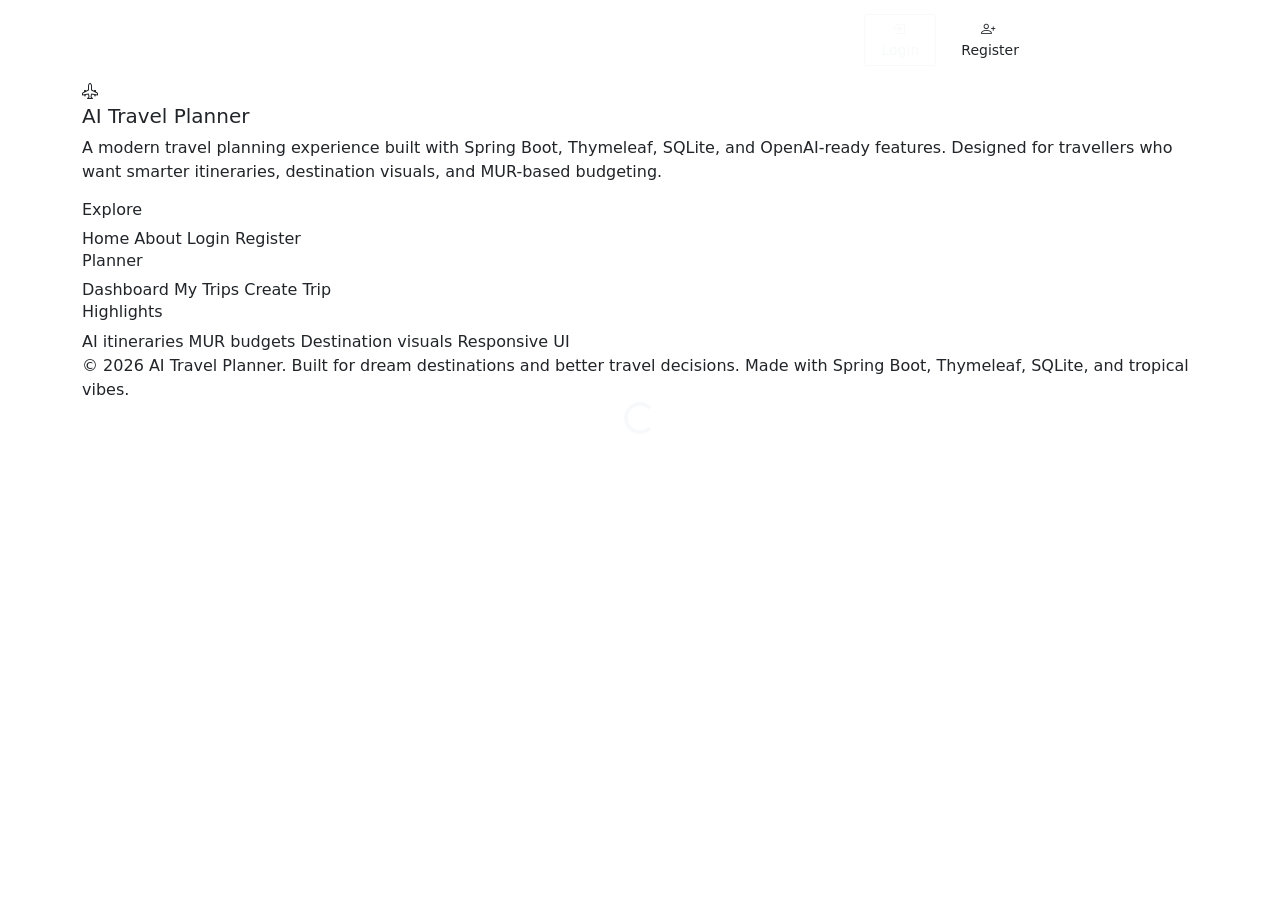
<file: src/main/resources/templates/fragments/layout.html>
<!DOCTYPE html>
<html xmlns:th="http://www.thymeleaf.org"
      xmlns:sec="http://www.thymeleaf.org/extras/spring-security"
      th:fragment="layout(pageTitle, content)"><head>
    <meta charset="UTF-8">
    <meta name="viewport" content="width=device-width, initial-scale=1.0">
    <title th:text="${pageTitle} + ' | AI Travel Planner'">AI Travel Planner</title>

    <link rel="preconnect" href="https://fonts.googleapis.com">
    <link rel="preconnect" href="https://fonts.gstatic.com" crossorigin>
    <link href="https://fonts.googleapis.com/css2?family=Inter:wght@400;500;600;700;800;900&display=swap" rel="stylesheet">

    <link href="https://cdn.jsdelivr.net/npm/bootstrap@5.3.3/dist/css/bootstrap.min.css" rel="stylesheet">
    <link href="https://cdn.jsdelivr.net/npm/bootstrap-icons@1.11.3/font/bootstrap-icons.css" rel="stylesheet">

    <link rel="stylesheet" th:href="@{/css/style.css}">
</head>
<body>

<nav class="navbar navbar-expand-lg navbar-dark glass-nav sticky-top">
    <div class="container-xl">
        <a class="navbar-brand brand-mark" th:href="@{/}">
            <span class="brand-mark-icon"><i class="bi bi-airplane-engines"></i></span>
            <span class="brand-mark-text">
                <strong>AI Travel Planner</strong>
                <small>Dream. Plan. Go.</small>
            </span>
        </a>

        <button class="navbar-toggler border-0 shadow-none" type="button" data-bs-toggle="collapse" data-bs-target="#mainNav">
            <span class="navbar-toggler-icon"></span>
        </button>

        <div class="collapse navbar-collapse" id="mainNav">
            <ul class="navbar-nav ms-auto align-items-lg-center gap-lg-2">
                <li class="nav-item">
                    <a class="nav-link nav-link-modern" th:href="@{/}">
                        <i class="bi bi-house-door me-1"></i>Home
                    </a>
                </li>

                <li class="nav-item" sec:authorize="isAuthenticated()">
                    <a class="nav-link nav-link-modern" th:href="@{/dashboard}">
                        <i class="bi bi-grid me-1"></i>Dashboard
                    </a>
                </li>

                <li class="nav-item" sec:authorize="isAuthenticated()">
                    <a class="nav-link nav-link-modern" th:href="@{/trips}">
                        <i class="bi bi-map me-1"></i>Trips
                    </a>
                </li>

                <li class="nav-item">
                    <a class="nav-link nav-link-modern" th:href="@{/about}">
                        <i class="bi bi-info-circle me-1"></i>About
                    </a>
                </li>

                <li class="nav-item ms-lg-2" sec:authorize="!isAuthenticated()">
                    <a class="btn btn-outline-light btn-sm nav-btn" th:href="@{/login}">
                        <i class="bi bi-box-arrow-in-right me-1"></i>Login
                    </a>
                </li>

                <li class="nav-item" sec:authorize="!isAuthenticated()">
                    <a class="btn btn-gradient btn-sm nav-btn" th:href="@{/register}">
                        <i class="bi bi-person-plus me-1"></i>Register
                    </a>
                </li>

                <li class="nav-item dropdown ms-lg-2" sec:authorize="isAuthenticated()">
                    <a class="nav-link dropdown-toggle nav-link-modern user-dropdown" href="#" role="button" data-bs-toggle="dropdown">
                        <i class="bi bi-person-circle me-1"></i>My Account
                    </a>
                    <ul class="dropdown-menu dropdown-menu-end dropdown-menu-modern">
                        <li><a class="dropdown-item" th:href="@{/dashboard}"><i class="bi bi-grid me-2"></i>Dashboard</a></li>
                        <li><a class="dropdown-item" th:href="@{/trips}"><i class="bi bi-map me-2"></i>My Trips</a></li>
                        <li><a class="dropdown-item" th:href="@{/trips/new}"><i class="bi bi-plus-circle me-2"></i>Create Trip</a></li>
                        <li><hr class="dropdown-divider"></li>
                        <li>
                            <form th:action="@{/logout}" method="post" class="m-0">
                                <button type="submit" class="dropdown-item">
                                    <i class="bi bi-box-arrow-right me-2"></i>Logout
                                </button>
                            </form>
                        </li>
                    </ul>
                </li>
            </ul>
        </div>
    </div>
</nav>

<main>
    <div th:replace="${content}"></div>
</main>

<footer class="footer-shell">
    <div class="container-xl">
        <div class="footer-top">
            <div class="footer-brand">
                <div class="brand-mark-icon footer-icon"><i class="bi bi-airplane-engines"></i></div>
                <div>
                    <h5>AI Travel Planner</h5>
                    <p>
                        A modern travel planning experience built with Spring Boot, Thymeleaf, SQLite, and OpenAI-ready features.
                        Designed for travellers who want smarter itineraries, destination visuals, and MUR-based budgeting.
                    </p>
                </div>
            </div>

            <div class="footer-links-grid">
                <div>
                    <h6>Explore</h6>
                    <a th:href="@{/}">Home</a>
                    <a th:href="@{/about}">About</a>
                    <a th:href="@{/login}">Login</a>
                    <a th:href="@{/register}">Register</a>
                </div>

                <div sec:authorize="isAuthenticated()">
                    <h6>Planner</h6>
                    <a th:href="@{/dashboard}">Dashboard</a>
                    <a th:href="@{/trips}">My Trips</a>
                    <a th:href="@{/trips/new}">Create Trip</a>
                </div>

                <div>
                    <h6>Highlights</h6>
                    <span>AI itineraries</span>
                    <span>MUR budgets</span>
                    <span>Destination visuals</span>
                    <span>Responsive UI</span>
                </div>
            </div>
        </div>

        <div class="footer-bottom">
            <span>© 2026 AI Travel Planner. Built for dream destinations and better travel decisions.</span>
            <span class="footer-mini-note">Made with Spring Boot, Thymeleaf, SQLite, and tropical vibes.</span>
        </div>
    </div>
</footer>

<div class="loading-overlay" id="loadingOverlay">
    <div class="loading-card text-center text-white">
        <div class="spinner-border text-light mb-3" role="status"></div>
        <div class="fw-semibold">Preparing your travel experience...</div>
        <div class="small text-white-50 mt-1">Generating ideas, visuals, and planning guidance</div>
    </div>
</div>

<script src="https://cdn.jsdelivr.net/npm/bootstrap@5.3.3/dist/js/bootstrap.bundle.min.js"></script>
<script th:src="@{/js/app.js}"></script>
</body>
</html>
</file>
